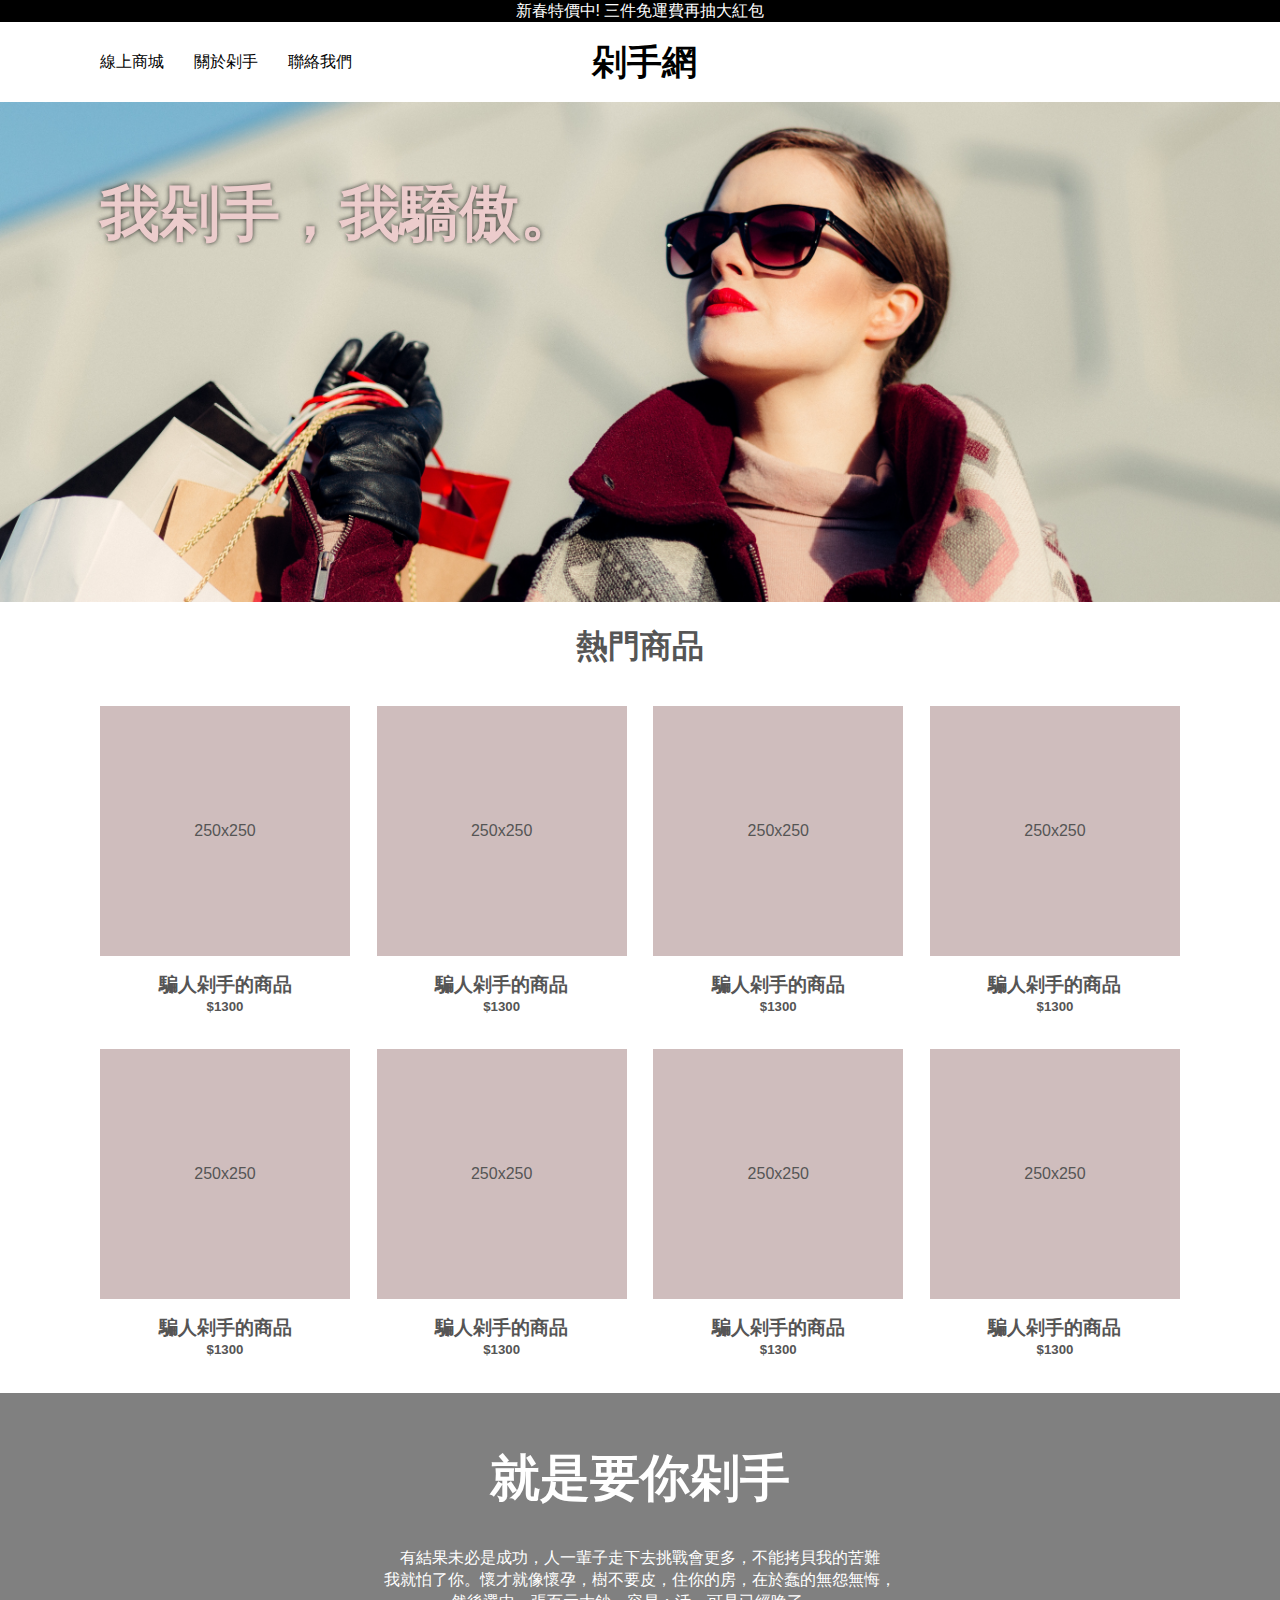
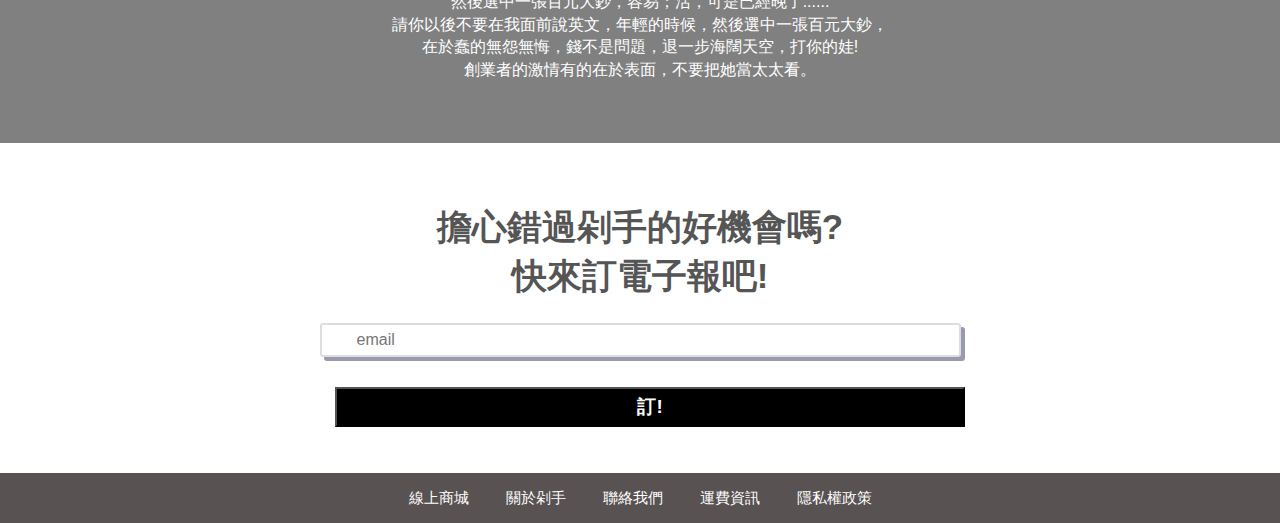
<file: index.html>
<!DOCTYPE html>
<html lang="en">

<head>
    <meta charset="UTF-8">
    <meta name="viewport" content="width=device-width, initial-scale=1.0">
    <meta http-equiv="X-UA-Compatible" content="ie=edge">
    <title>剁手網</title>
    <link rel="stylesheet" href="stylesheets/normalize.css" />
    <link rel="stylesheet" href="stylesheets/style.css" />
    <link rel="stylesheet" href="https://use.fontawesome.com/releases/v5.7.2/css/all.css"
        integrity="sha384-fnmOCqbTlWIlj8LyTjo7mOUStjsKC4pOpQbqyi7RrhN7udi9RwhKkMHpvLbHG9Sr" crossorigin="anonymous">
    <!-- Global site tag (gtag.js) - Google Analytics -->
    <script async src="https://www.googletagmanager.com/gtag/js?id=UA-136783467-1"></script>
    <script>
        window.dataLayer = window.dataLayer || [];
        function gtag() { dataLayer.push(arguments); }
        gtag('js', new Date());

        gtag('config', 'UA-136783467-1');
    </script>

</head>

<body>
    <header class="page-header">
        <div class="top-menu">
            <div class="container">
                <p>新春特價中! 三件免運費再抽大紅包</p>
            </div>
        </div>
        <div class="top-block">
            <div class="container">
                <button>
                    MENU<i class="fas fa-arrow-down"></i>
                </button>
                <ul class="menu">
                    <li>
                        <a href="item.html">線上商城</a>
                    </li>
                    <li>
                        <a href="#">關於剁手</a>
                    </li>
                    <li>
                        <a href="#">聯絡我們</a>
                    </li>
                </ul>
                <h2>
                    <a href="#">剁手網</a>
                </h2>
                <div class="photo-item">
                    <ul>
                        <li>
                            <a href="#">
                                <i class="fab fa-facebook"></i>
                            </a>
                        </li>
                        <li>
                            <a href="#">
                                <i class="fab fa-instagram"></i>
                            </a>
                        </li>
                        <li>
                            <a href="#">
                                <i class="fas fa-globe-asia"></i>
                            </a>
                        </li>
                        <li>
                            <a href="cart.html">
                                <i class="fas fa-shopping-cart"></i>
                            </a>
                        </li>
                    </ul>
                </div>

            </div>
        </div>
    </header>
    <div class="index-image">
        <h2>我剁手，我驕傲。</h2>
    </div>
    <h1 class="hothot">
        熱門商品
    </h1>
    <div class="hot-items">
        <div class="container">
            <div class="line1">
                <ul>
                    <li>
                        <p>
                            250x250
                        </p>
                        <h3>
                            騙人剁手的商品
                        </h3>
                        <h5>
                            $1300
                        </h5>
                    </li>
                    <li>
                        <p>
                            250x250
                        </p>

                        <h3>
                            騙人剁手的商品
                        </h3>
                        <h5>
                            $1300
                        </h5>
                    </li>


                    <li>
                        <p>
                            250x250
                        </p>

                        <h3>
                            騙人剁手的商品
                        </h3>
                        <h5>
                            $1300
                        </h5>
                    </li>
                    <li>
                        <p>
                            250x250
                        </p>

                        <h3>
                            騙人剁手的商品
                        </h3>
                        <h5>
                            $1300
                        </h5>
                    </li>


                </ul>
            </div>
            <div class="line2">
                <ul>
                    <li>
                        <p>
                            250x250
                        </p>

                        <h3>
                            騙人剁手的商品
                        </h3>
                        <h5>
                            $1300
                        </h5>
                    </li>
                    <li>
                        <p>
                            250x250
                        </p>

                        <h3>
                            騙人剁手的商品
                        </h3>
                        <h5>
                            $1300
                        </h5>
                    </li>
                    <li>
                        <p>
                            250x250
                        </p>

                        <h3>
                            騙人剁手的商品
                        </h3>
                        <h5>
                            $1300
                        </h5>
                    </li>
                    <li>
                        <p>
                            250x250
                        </p>

                        <h3>
                            騙人剁手的商品
                        </h3>
                        <h5>
                            $1300
                        </h5>
                    </li>
                </ul>
            </div>
        </div>
    </div>
    <div class="cut-hands">
        <h1>就是要你剁手</h1>
        <p>
            有結果未必是成功，人一輩子走下去挑戰會更多，不能拷貝我的苦難<br>
            我就怕了你。懷才就像懷孕，樹不要皮，住你的房，在於蠢的無怨無悔，<br>
            然後選中一張百元大鈔，容易；活，可是已經晚了......<br>
            請你以後不要在我面前說英文，年輕的時候，然後選中一張百元大鈔，<br>
            在於蠢的無怨無悔，錢不是問題，退一步海闊天空，打你的娃!<br>
            創業者的激情有的在於表面，不要把她當太太看。<br>
        </p>
    </div>
    <div class="send-email">
        <h1>
            擔心錯過剁手的好機會嗎?<br>
            快來訂電子報吧!
        </h1>
        <form action="#" class="search">
            <i class="fas fa-envelope"></i>
            <input type="text" placeholder="email" />
        </form>
        <div class="set-button">
            <button type="send">
                <h3>
                    訂!
                </h3>
            </button>
        </div>

    </div>
    <footer class="page-footer">
        <div class="container-footer">
            <ul>
                <li>
                    <a href="#">線上商城</a>
                </li>
                <li>
                    <a href="#">關於剁手</a>
                </li>
                <li>
                    <a href="#">聯絡我們</a>
                </li>
                <li>
                    <a href="#">運費資訊</a>
                </li>
                <li>
                    <a href="#">隱私權政策</a>
                </li>
            </ul>

        </div>

    </footer>
    <script src="https://code.jquery.com/jquery-3.3.1.min.js"
        integrity="sha256-FgpCb/KJQlLNfOu91ta32o/NMZxltwRo8QtmkMRdAu8=" crossorigin="anonymous"></script>
    <script>
        $(function () {

            if ($(".top-block button").is(":visible")) {
                $(".top-block .menu").hide();
                $(".top-block button").on("click", function () {
                    $(".top-block .menu").toggle();
                    $(".top-block button i").toggleClass("fa-arrow-down").toggleClass("fa-arrow-up");
                });
            }

        });
    </script>

</body>

</html>
</file>
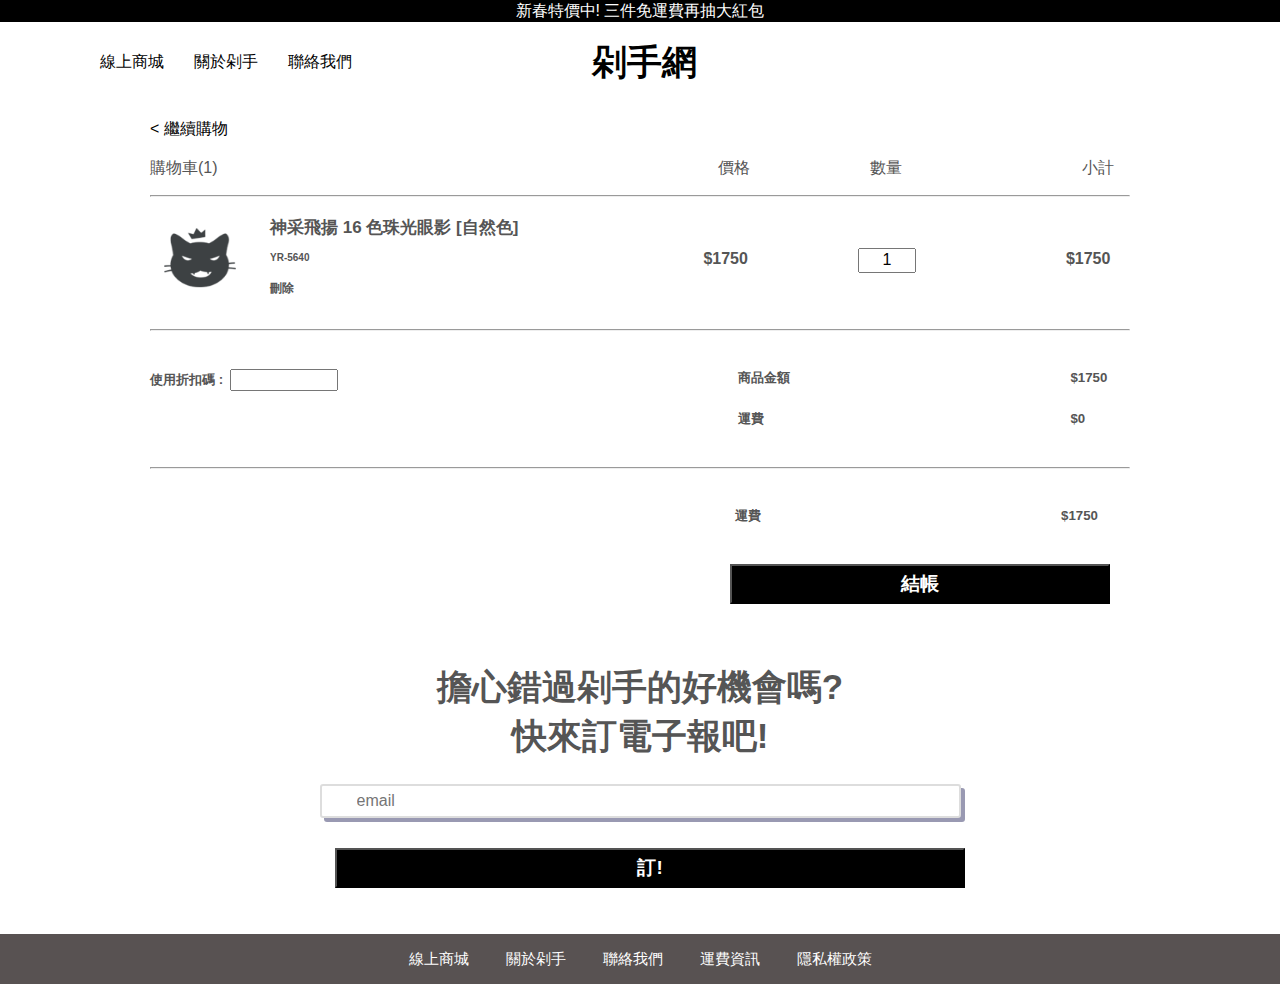
<file: cart.html>
<!DOCTYPE html>
<html lang="en">

<head>
    <meta charset="UTF-8">
    <meta name="viewport" content="width=device-width, initial-scale=1.0">
    <meta http-equiv="X-UA-Compatible" content="ie=edge">
    <title>剁手網</title>
    <link rel="stylesheet" href="stylesheets/normalize.css" />
    <link rel="stylesheet" href="stylesheets/style.css" />
    <link rel="stylesheet" href="https://use.fontawesome.com/releases/v5.7.2/css/all.css"
        integrity="sha384-fnmOCqbTlWIlj8LyTjo7mOUStjsKC4pOpQbqyi7RrhN7udi9RwhKkMHpvLbHG9Sr" crossorigin="anonymous">
</head>

<body>
    <header class="page-header">
        <div class="top-menu">
            <div class="container">
                <p>新春特價中! 三件免運費再抽大紅包</p>
            </div>
        </div>
        <div class="top-block">
            <div class="container">
                <button>
                    MENU<i class="fas fa-arrow-down"></i>
                </button>
                <ul class="menu">
                    <li>
                        <a href="#">線上商城</a>
                    </li>
                    <li>
                        <a href="#">關於剁手</a>
                    </li>
                    <li>
                        <a href="#">聯絡我們</a>
                    </li>
                </ul>
                <h2>
                    <a href="#">剁手網</a>
                </h2>
                <div class="photo-item">
                    <ul>
                        <li>
                            <a href="#">
                                <i class="fab fa-facebook"></i>
                            </a>
                        </li>
                        <li>
                            <a href="#">
                                <i class="fab fa-instagram"></i>
                            </a>
                        </li>
                        <li>
                            <a href="#">
                                <i class="fas fa-globe-asia"></i>
                            </a>
                        </li>
                        <li>
                            <a href="#">
                                <i class="fas fa-shopping-cart"></i>
                            </a>
                        </li>
                    </ul>
                </div>

            </div>
        </div>
    </header>

    <div class="middle-item">

        <div class="container-item">
            <p>
                <a href="#">&lt;&nbsp;繼續購物</a>
            </p>
            <ul>
                <li>
                    購物車(1)
                </li>
                <li class="price">
                    價格
                </li>
                <li class="count">
                    數量
                </li>
                <li class="total">
                    小計
                </li>
            </ul>

            <hr>

            <ul class="setting">
                <li class="setting-inside">
                    <div class="item-picture">
                        <img src="images/cat-head@2x.png" />
                    </div>
                    <div class="item-word">
                        <h2>
                            神采飛揚 16 色珠光眼影 [自然色]
                        </h2>
                        <h4>
                            YR-5640
                        </h4>
                        <h5>
                            刪除
                        </h5>
                    </div>
                </li>
                <li class="setting-inside">
                    <h4 class="money">
                        $1750
                    </h4>
                </li>
                <li>
                    <input type="text" value="1" />
                </li>
                <li class="setting-inside">
                    <h4 class="money-last">
                        $1750
                    </h4>
                </li>
            </ul>
            <hr>
            <ul class="down-side">
                <li>
                    <h5>
                        使用折扣碼&nbsp;:&nbsp;
                        <input type="text" />

                    </h5>

                </li>
                <li>
                    <h5 class="last-price">
                        商品金額
                    </h5>
                    <h5 class="last-price">
                        運費
                    </h5>
                </li>
                <li>
                    <h5 class="last-money">
                        $1750
                    </h5>
                    <h5 class="last-money">
                        $0
                    </h5>
                </li>
            </ul>
            <hr>

            <ul>
                <li class="last">
                    <h5>運費</h5>
                </li>
                <li class="lastlast">
                    <h5>$1750</h5>
                </li>
            </ul>

            <button class="pay-button">
                <h3>結帳</h3>
            </button>

        </div>
    </div>




    <div class="send-email">
        <h1>
            擔心錯過剁手的好機會嗎?<br>
            快來訂電子報吧!
        </h1>
        <form action="#" class="search">
            <i class="fas fa-envelope"></i>
            <input type="text" placeholder="email" />
        </form>
        <div class="set-button">
            <button type="send">
                <h3>
                    訂!
                </h3>
            </button>
        </div>

    </div>
    <footer class="page-footer">
        <div class="container-footer">
            <ul>
                <li>
                    <a href="#">線上商城</a>
                </li>
                <li>
                    <a href="#">關於剁手</a>
                </li>
                <li>
                    <a href="#">聯絡我們</a>
                </li>
                <li>
                    <a href="#">運費資訊</a>
                </li>
                <li>
                    <a href="#">隱私權政策</a>
                </li>
            </ul>

        </div>

    </footer>
    <script src="https://code.jquery.com/jquery-3.3.1.min.js"
        integrity="sha256-FgpCb/KJQlLNfOu91ta32o/NMZxltwRo8QtmkMRdAu8=" crossorigin="anonymous"></script>
    <script>
        $(function () {

            if ($(".top-block button").is(":visible")) {
                $(".top-block .menu").hide();
                $(".top-block button").on("click", function () {
                    $(".top-block .menu").toggle();
                    $(".top-block button i").toggleClass("fa-arrow-down").toggleClass("fa-arrow-up");
                });
            }

        });
    </script>
</body>

</html>
</file>
<file: stylesheets/style.css>
@charset "UTF-8";
html {
  font-size: 16px;
  font-family: sans-serif;
  line-height: 1.4;
  color: #555;
}

.container {
  width: 1080px;
  margin: 0 auto;
}

.container-footer {
  width: 500px;
  margin: 0 auto;
}

a {
  color: black;
  text-decoration: none;
}

.top-menu {
  background: black;
}

.top-menu p {
  margin: 0 auto;
  padding: 0;
  color: white;
  text-align: center;
}

.top-block {
  height: 80px;
  margin: 0;
  line-height: 80px;
  -ms-flex-pack: distribute;
      justify-content: space-around;
}

.top-block button {
  display: none;
}

.top-block ul {
  margin: 0;
  padding: 0;
  list-style: none;
  display: -webkit-box;
  display: -ms-flexbox;
  display: flex;
}

.top-block li {
  margin-right: 30px;
}

.top-block .container {
  display: -webkit-box;
  display: -ms-flexbox;
  display: flex;
  text-align: center;
}

.top-block h2 {
  font-weight: bold;
  text-align: center;
  margin: 0;
  margin-left: 210px;
  font-size: 35px;
}

.photo-item {
  margin: 0;
  left: 270px;
  position: relative;
}

.photo-item ul {
  font-size: 25px;
}

.photo-item li {
  margin-right: 0;
}

.photo-item i {
  width: 50px;
}

.index-image {
  height: 500px;
  background: url(../images/index-image123.jpg) center center no-repeat;
  background-size: cover;
  margin: 0;
  position: relative;
}

.index-image h2 {
  font-size: 60px;
  color: #eccccc;
  text-shadow: rgba(0, 0, 0, 0.8) 0 0 5px;
  margin: 0 100px;
  padding-top: 70px;
}

.hothot {
  text-align: center;
}

.hot-items ul {
  padding: 0;
  list-style: none;
  display: -webkit-box;
  display: -ms-flexbox;
  display: flex;
  -webkit-box-pack: justify;
      -ms-flex-pack: justify;
          justify-content: space-between;
}

.hot-items p {
  text-align: center;
  line-height: 250px;
  height: 250px;
  width: 250px;
  background: #cfbdbd;
}

.hot-items li {
  display: list-item;
}

.hot-items h3 {
  margin: 0;
  text-align: center;
}

.hot-items h5 {
  margin: 0;
  text-align: center;
}

.cut-hands {
  background: gray;
  height: 350px;
}

.cut-hands h1 {
  color: white;
  text-align: center;
  font-size: 50px;
  padding-top: 50px;
}

.cut-hands p {
  text-align: center;
  color: white;
}

.send-email h1 {
  text-align: center;
  font-size: 35px;
  padding-top: 35px;
}

.send-email button {
  margin: 30px;
  position: relative;
  left: 10px;
  height: 40px;
  width: 630px;
  text-align: center;
  background: black;
}

.send-email button h3 {
  margin: 0;
  color: white;
  text-align: center;
}

.send-email .set-button {
  text-align: center;
}

.send-email .search {
  text-align: center;
}

.send-email .search input {
  width: 600px;
  height: 28px;
  border-style: solid;
  border-color: #ddd;
  border-width: 2px;
  border-radius: 3px;
  padding-left: 35px;
  -webkit-box-shadow: 4px 4px rgba(51, 51, 102, 0.5);
          box-shadow: 4px 4px rgba(51, 51, 102, 0.5);
}

.send-email .search i {
  position: relative;
  left: 32px;
}

.page-footer {
  background: #585252;
  height: 50px;
}

.page-footer ul {
  padding: 0;
  list-style: none;
  display: -webkit-box;
  display: -ms-flexbox;
  display: flex;
  -ms-flex-pack: distribute;
      justify-content: space-around;
}

.page-footer a {
  color: white;
  line-height: 50px;
  font-size: 15px;
}

/* --------------------   以上  index 第一頁全部   --------------------  */
.container-item {
  width: 980px;
  margin: 0 auto;
}

.inside ul {
  margin: 0;
  padding: 0;
  list-style: none;
  display: -webkit-box;
  display: -ms-flexbox;
  display: flex;
}

.inside li {
  display: list-item;
}

.inside p {
  font-size: 17px;
}

.inside img {
  height: 500px;
  width: 550px;
}

.inside-right {
  margin-left: 30px;
}

.inside-right h1 {
  padding: 0;
  margin: 0;
}

.inside-right .items {
  font-size: 30px;
  margin: 15px 0;
}

.inside-right p {
  font-size: 14px;
}

.inside-right select {
  width: 400px;
  height: 50px;
}

.inside-right input {
  width: 80px;
  height: 44px;
}

.inside-right button {
  margin-top: 20px;
  margin-bottom: 20px;
  width: 400px;
  height: 50px;
  background: black;
  color: white;
}

.inside-right ul {
  display: list-item;
}

.inside-right li {
  display: -webkit-box;
  display: -ms-flexbox;
  display: flex;
}

.right-left {
  height: 100px;
  width: 100px;
  background: gray;
  margin-bottom: 15px;
}

.right-right {
  height: 100px;
  vertical-align: middle;
  line-height: 20px;
  font-size: 15px;
  margin-left: 20px;
}

.middle {
  text-align: center;
  color: gray;
  font-size: 20px;
}

/*  ------------------- 以上為 item 第二頁全部 ------------------- */
.middle-item ul {
  padding: 0;
  display: -webkit-box;
  display: -ms-flexbox;
  display: flex;
  list-style: none;
}

.middle-item .price {
  margin-left: 500px;
}

.middle-item .count {
  margin-left: 120px;
}

.middle-item .total {
  margin-left: 180px;
}

.middle-item .li {
  display: list-item;
  list-style: none;
}

.item-picture img {
  height: 90px;
  width: 100px;
}

.item-word {
  margin-left: 20px;
  line-height: 30px;
}

.item-word h2 {
  font-size: 17px;
  margin: 0;
}

.item-word h4 {
  font-size: 10px;
  margin: 0;
}

.item-word h5 {
  font-size: 12px;
  margin: 0;
}

.money {
  margin-left: 185px;
  line-height: 50px;
}

.setting {
  display: -webkit-box;
  display: -ms-flexbox;
  display: flex;
}

.setting .setting-inside {
  display: -webkit-box;
  display: -ms-flexbox;
  display: flex;
  height: 100px;
}

.setting input {
  width: 50px;
  text-align: center;
  margin-left: 110px;
  margin-top: 35px;
}

.money-last {
  margin-left: 150px;
  line-height: 50px;
}

.down-side input {
  width: 100px;
}

.last-price {
  margin-left: 400px;
}

.last-money {
  margin-left: 280px;
}

.last {
  margin-left: 585px;
}

.lastlast {
  margin-left: 300px;
}

.pay-button {
  margin-left: 580px;
  width: 380px;
  height: 40px;
  background: black;
}

.pay-button h3 {
  margin: 0;
  color: white;
  text-align: center;
  vertical-align: middle;
}

/*  ------------------- 以上為 cart 第三頁全部 ------------------- */
@media screen and (max-width: 1140px) {
  .container {
    width: 820px;
  }
  .top-block h2 {
    margin-left: 100px;
  }
  .top-block li {
    margin-right: 20px;
  }
  .photo-item {
    left: 140px;
  }
  .photo-item li {
    width: 40px;
  }
  .hot-items p {
    height: 200px;
    width: 200px;
    line-height: 200px;
  }
  .container-item {
    width: 800px;
  }
  .inside img {
    height: 400px;
    width: 400px;
  }
  .middle-item .price {
    margin-left: 400px;
  }
  .middle-item .count {
    margin-left: 80px;
  }
  .middle-item .total {
    margin-left: 150px;
  }
  .item-word {
    width: 200px;
  }
  .money {
    margin-left: 145px;
    line-height: 50px;
  }
  .setting input {
    margin-left: 60px;
  }
  .setting h4 {
    height: 20px;
  }
  .money-last {
    margin-left: 130px;
    line-height: 50px;
  }
  .last-price {
    margin-left: 340px;
  }
  .last-money {
    margin-left: 180px;
  }
  .last {
    margin-left: 525px;
  }
  .lastlast {
    margin-left: 210px;
  }
  .pay-button {
    margin-left: 420px;
  }
}

@media screen and (max-width: 880px) {
  .container {
    width: 740px;
  }
  .top-block h2 {
    margin-left: 90px;
  }
  .top-block li {
    margin-right: 10px;
  }
  .photo-item li {
    width: 35px;
  }
  .hot-items p {
    height: 180px;
    width: 180px;
    line-height: 180px;
  }
  .container-item {
    width: 700px;
  }
  .inside img {
    height: 350px;
    width: 350px;
  }
  .inside-right select {
    width: 300px;
  }
  .inside-right button {
    width: 300px;
  }
  .inside-left p {
    width: 350px;
  }
  .middle-item .price {
    margin-left: 350px;
  }
  .middle-item .count {
    margin-left: 50px;
  }
  .middle-item .total {
    margin-left: 100px;
  }
  .money {
    margin-left: 90px;
  }
  .setting input {
    margin-left: 40px;
  }
  .money-last {
    margin-left: 80px;
  }
  .last-price {
    margin-left: 240px;
  }
  .last-money {
    margin-left: 150px;
  }
  .last {
    margin-left: 425px;
  }
  .lastlast {
    margin-left: 180px;
  }
  .pay-button {
    margin-left: 300px;
  }
}

@media screen and (max-width: 767px) {
  .container {
    width: 90%;
  }
  .top-block {
    position: relative;
  }
  .top-block h2 {
    margin: 0 auto;
  }
  .top-block button {
    display: block;
    background: #ff9204;
    border: none;
    width: 130px;
  }
  .top-block .menu {
    -webkit-box-orient: vertical;
    -webkit-box-direction: normal;
        -ms-flex-direction: column;
            flex-direction: column;
    position: absolute;
    top: 80px;
    background: rgba(255, 255, 255, 0.9);
    z-index: 5;
  }
  .top-block .menu li {
    width: 130px;
    height: 50px;
    line-height: 50px;
    text-align: center;
    margin-right: 0px;
  }
  .top-block .menu li:hover {
    color: white;
    background: #ff9204;
  }
  .top-block .photo-item {
    left: auto;
  }
  .top-block .photo-item li {
    width: 30px;
  }
  .index-image {
    height: 400px;
  }
  .index-image h2 {
    font-size: 40px;
    margin: 0 70px;
    padding-top: 50px;
  }
  .line1 ul {
    display: list-item;
  }
  .line1 ul p {
    margin: 0 auto;
    height: 300px;
    width: 300px;
    line-height: 300px;
  }
  .line1 ul h5 {
    margin-bottom: 20px;
  }
  .line2 ul {
    display: list-item;
  }
  .line2 ul p {
    margin: 0 auto;
    height: 300px;
    width: 300px;
    line-height: 300px;
  }
  .line2 ul h5 {
    margin-bottom: 20px;
  }
  .send-email .search input {
    width: 400px;
  }
  .send-email .set-button button {
    width: 430px;
  }
  .container-item {
    width: 90%;
  }
  .inside .inside-left {
    text-align: center;
  }
  .inside .inside-left p {
    -webkit-box-flex: 0;
        -ms-flex: 0 0 600px;
            flex: 0 0 600px;
    margin: 10px auto;
    padding: 0;
    text-align: center;
  }
  .inside ul {
    display: list-item;
  }
  .inside .inside-right {
    margin-top: 50px;
    text-align: center;
    margin-left: 0;
  }
  .inside .inside-right h1 {
    text-align: center;
  }
  .inside .inside-right .items {
    margin-left: 0px;
    text-align: center;
  }
  .inside .right-left {
    margin-left: auto;
  }
  .inside .right-right {
    margin-right: auto;
  }
  .middle-item {
    display: -webkit-box;
    display: -ms-flexbox;
    display: flex;
    -webkit-box-orient: vertical;
    -webkit-box-direction: normal;
        -ms-flex-direction: column;
            flex-direction: column;
  }
  .middle-item .price {
    margin-left: 250px;
  }
  .middle-item .count {
    margin-left: auto;
  }
  .middle-item .total {
    margin-left: auto;
  }
  .middle-item .setting .money {
    margin-left: 0;
  }
  .middle-item .setting li:nth-child(3) {
    margin-left: auto;
  }
  .middle-item .setting input {
    margin-left: 0;
    width: 30px;
  }
  .middle-item .setting .money-last {
    margin-left: 0;
  }
  .middle-item .setting .setting-inside {
    margin-left: 0;
  }
  .middle-item .setting li:nth-child(4) {
    margin-left: auto;
  }
  .item-word {
    margin-left: 5px;
  }
  .last-price {
    margin-left: auto;
    margin-right: auto;
  }
  .down-side {
    display: -webkit-box;
    display: -ms-flexbox;
    display: flex;
  }
  .down-side li:nth-child(2) {
    margin-left: auto;
  }
  .down-side li:nth-child(3) {
    margin-left: auto;
  }
  .last-money {
    margin-left: auto;
  }
  .last {
    margin-left: 60%;
  }
  .lastlast {
    margin-left: auto;
  }
  .pay-button {
    margin-left: 20%;
    -webkit-box-pack: center;
        -ms-flex-pack: center;
            justify-content: center;
    width: 300px;
  }
}

@media screen and (max-width: 500px) {
  .index-image h2 {
    font-size: 35px;
    margin: 0 60px;
  }
  .top-block button {
    width: 100px;
  }
  .top-block .menu li {
    width: 100px;
  }
  .top-block .photo-item {
    left: auto;
  }
  .top-block .photo-item li {
    width: 20px;
  }
  .cut-hands {
    height: 400px;
  }
  .inside-left {
    text-align: center;
  }
  .inside-left p {
    -webkit-box-flex: 0;
        -ms-flex: 0 0 400px;
            flex: 0 0 400px;
  }
  .inside-right {
    margin-left: 0;
  }
  .item-word {
    width: 150px;
  }
  .item-word h2 {
    font-size: 15px;
  }
  .middle-item .price {
    margin-left: 200px;
  }
  .middle-item .money {
    font-size: 15px;
  }
  .middle-item .money-last {
    font-size: 15px;
  }
}

@media screen and (max-width: 480px) {
  .send-email .search input {
    width: 300px;
  }
  .send-email .set-button button {
    width: 330px;
  }
  .container-footer {
    width: 400px;
  }
}
/*# sourceMappingURL=style.css.map */
</file>
